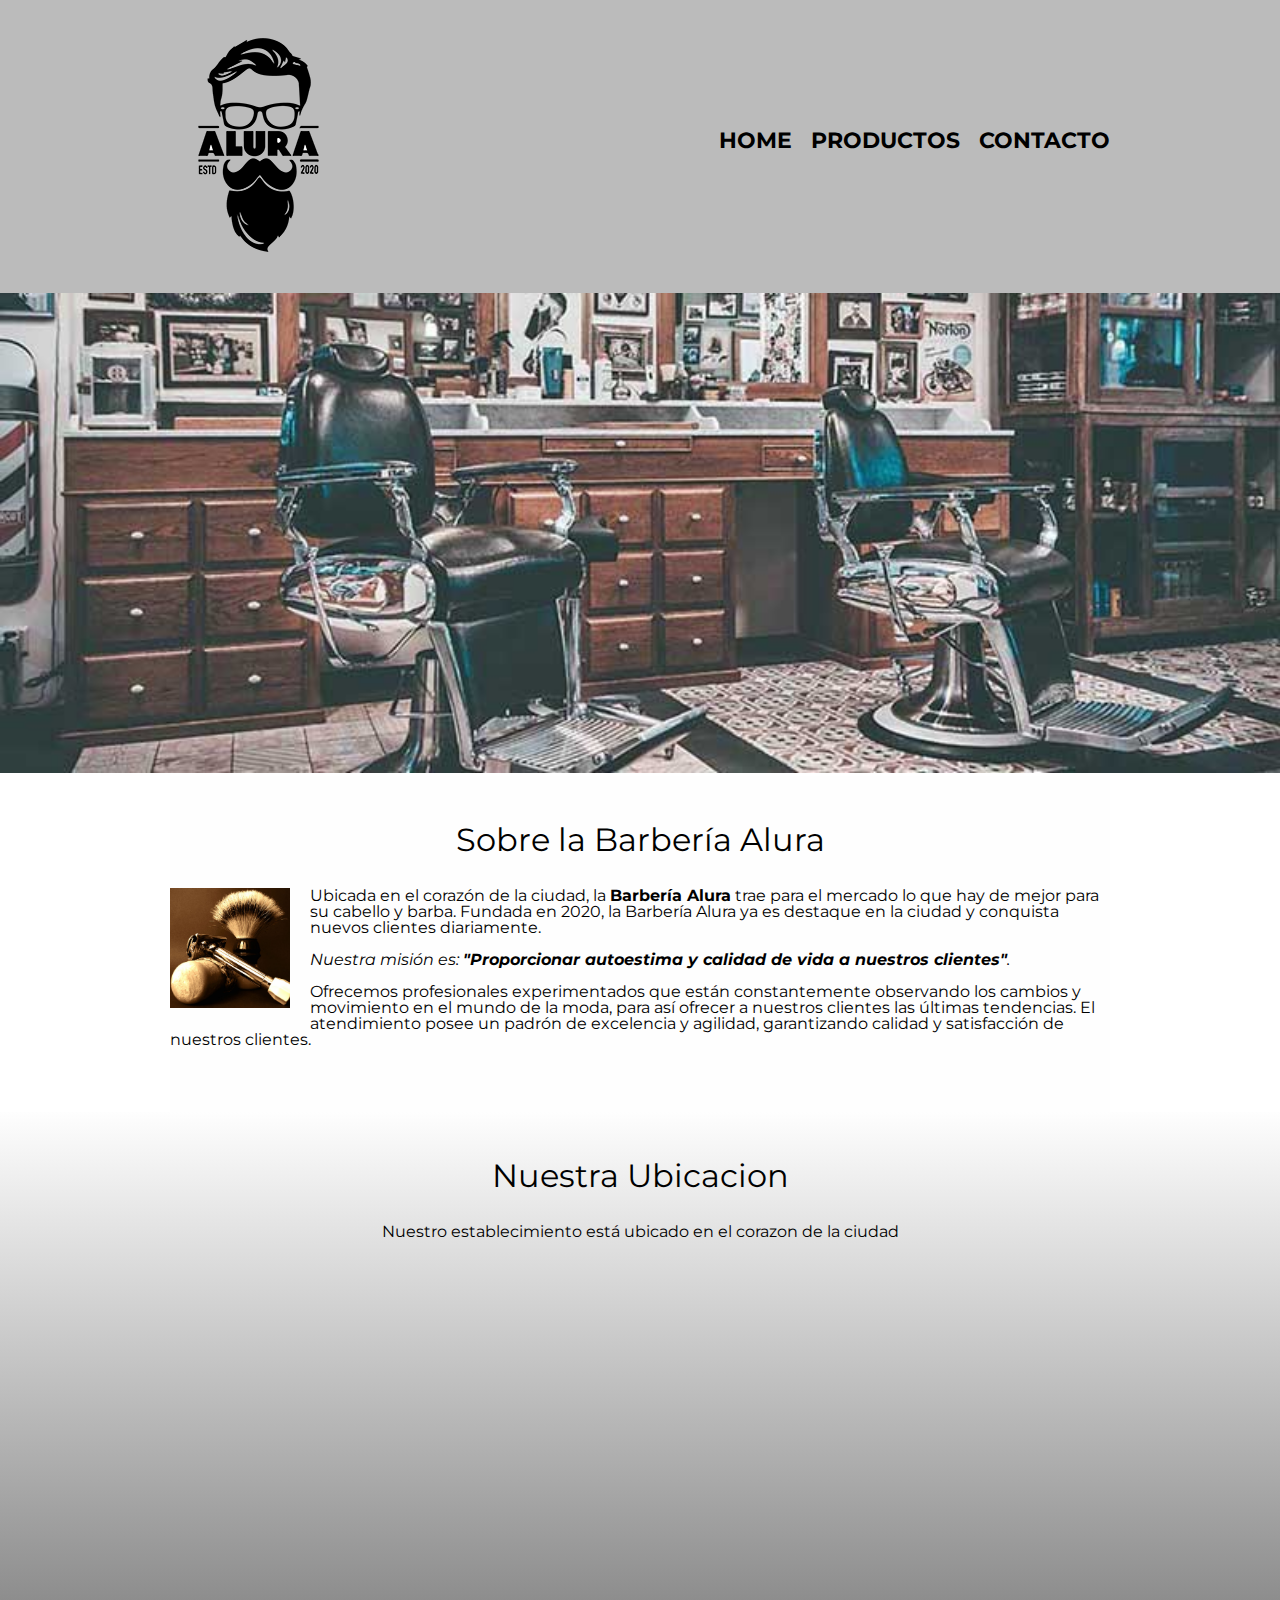
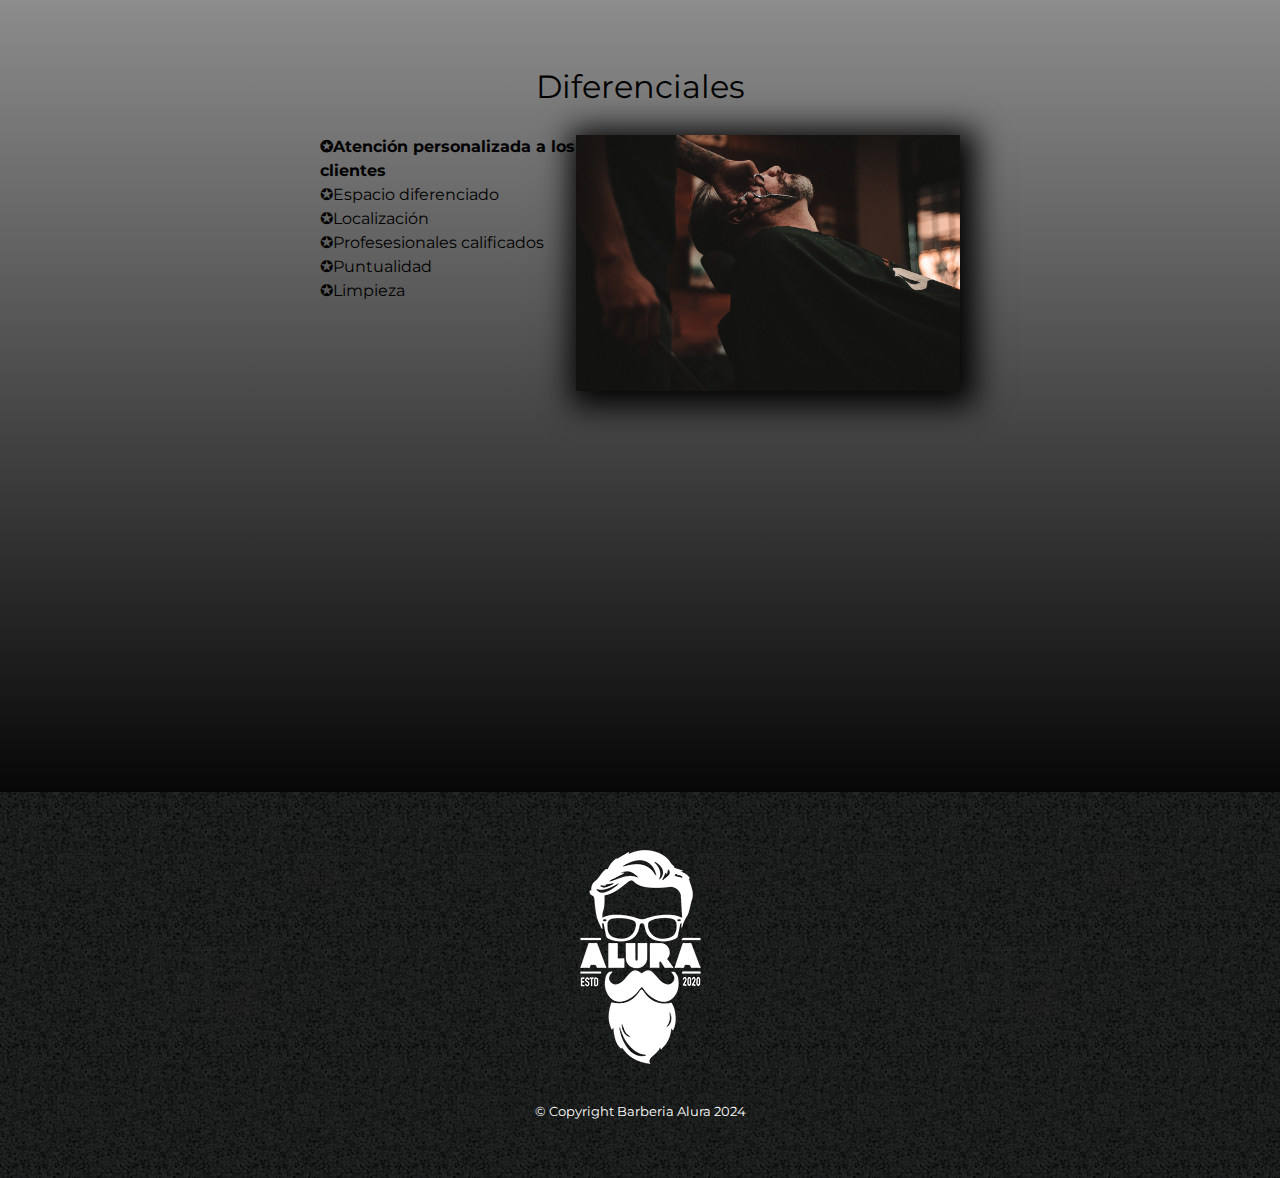
<file: index.html>
<!DOCTYPE html>

<html lang="es">
    
    <head>

        <meta charset="UTF-8"> 
        <meta name="viewport" content="width-device-width">
        <title>Barbería Alura</title>
        <link rel="stylesheet" href="reset.css">
        <link rel="stylesheet" href="style.css">
        <link rel="preconnect" href="https://fonts.googleapis.com">
<link rel="preconnect" href="https://fonts.gstatic.com" crossorigin>
<link href="https://fonts.googleapis.com/css2?family=Montserrat:ital,wght@0,100..900;1,100..900&display=swap" rel="stylesheet">
        
    </head>

    <body>

        <header>
            <div class="caja">
                <h1><img src="imagenes/logo.png"></h1>
                <nav>
                    <ul>
                        <li><a href="index.html">Home</a></li>
                        <li><a href="productos.html">Productos</a></li>
                        <li><a href="contacto.html">Contacto</a></li>
                    </ul>
                </nav>
            </div>  
        </header>

        <img class="banner" src="banner/banner.jpg">
        <main>
            
            <section class="principal">

                <h2 class="titulo-principal">Sobre la Barbería Alura</h2>

                <img class="utensilios" src="/imagenes/utensilios[1].jpg" alt="Utensilios de un bar">
    
                <p>Ubicada en el corazón de la ciudad, la <strong>Barbería Alura</strong> trae para el mercado lo que hay de mejor para su cabello y barba. Fundada en 2020, la Barbería Alura ya es destaque en la ciudad y conquista nuevos clientes diariamente.</p>
    
                <p id="mision"><em>Nuestra misión es: <strong>"Proporcionar autoestima y calidad de vida a nuestros clientes"</strong>.</em></p>
    
                <p>Ofrecemos profesionales experimentados que están constantemente observando los cambios y movimiento en el mundo de la moda, para así ofrecer a nuestros clientes las últimas tendencias. El atendimiento posee un padrón de excelencia y agilidad, garantizando calidad y satisfacción de nuestros clientes.</p> 
    
            </section>

            <section class="mapa">

                <h3 class="titulo-principal">Nuestra Ubicacion</h3>
                <p>Nuestro establecimiento está ubicado en el corazon de la ciudad</p>
                
                <div class="mapa-contenido">
                    <iframe src="https://www.google.com/maps/embed?pb=!1m18!1m12!1m3!1d3656.407840731005!2d-46.637218389711016!3d-23.589701978691863!2m3!1f0!2f0!3f0!3m2!1i1024!2i768!4f13.1!3m3!1m2!1s0x94ce5bd9bb943bf5%3A0x6f642995c970f0fe!2scaelum%20alura!5e0!3m2!1ses-419!2sar!4v1708368111638!5m2!1ses-419!2sar" width="100%" height="300" style="border:0;" allowfullscreen="" loading="lazy" referrerpolicy="no-referrer-when-downgrade"></iframe>

                </div>
                
                

            </section>
    
            <section class="diferenciales">
    
                <h3 class="titulo-principal">Diferenciales</h3>
                <div class="contenido-diferenciales">
                    <ul class="lista-diferenciales">
                        <li class="items">Atención personalizada a los clientes</li>
                        <li class="items">Espacio diferenciado</li>
                        <li class="items">Localización</li>
                        <li class="items">Profesesionales calificados</li>
                        <li class="items">Puntualidad</li>
                        <li class="items">Limpieza</li>
                    </ul><img src="diferenciales/diferenciales.jpg" class="imagen-diferenciales">
                </div>    
                <div class="video">
                    <iframe width="560" height="315" src="https://www.youtube.com/embed/wcVVXUV0YUY?si=9Er_Nka5a4yH0Me7" title="YouTube video player" frameborder="0" allow="accelerometer; autoplay; clipboard-write; encrypted-media; gyroscope; picture-in-picture; web-share" allowfullscreen></iframe>
                </div>
    
            </section>

            
        </main>
        
        <footer>
            <img src="imagenes/logo-blanco.png" >
            <p class="copyright">&copy Copyright Barberia Alura 2024</p>
        </footer>
        
    </body>
</html>
</file>
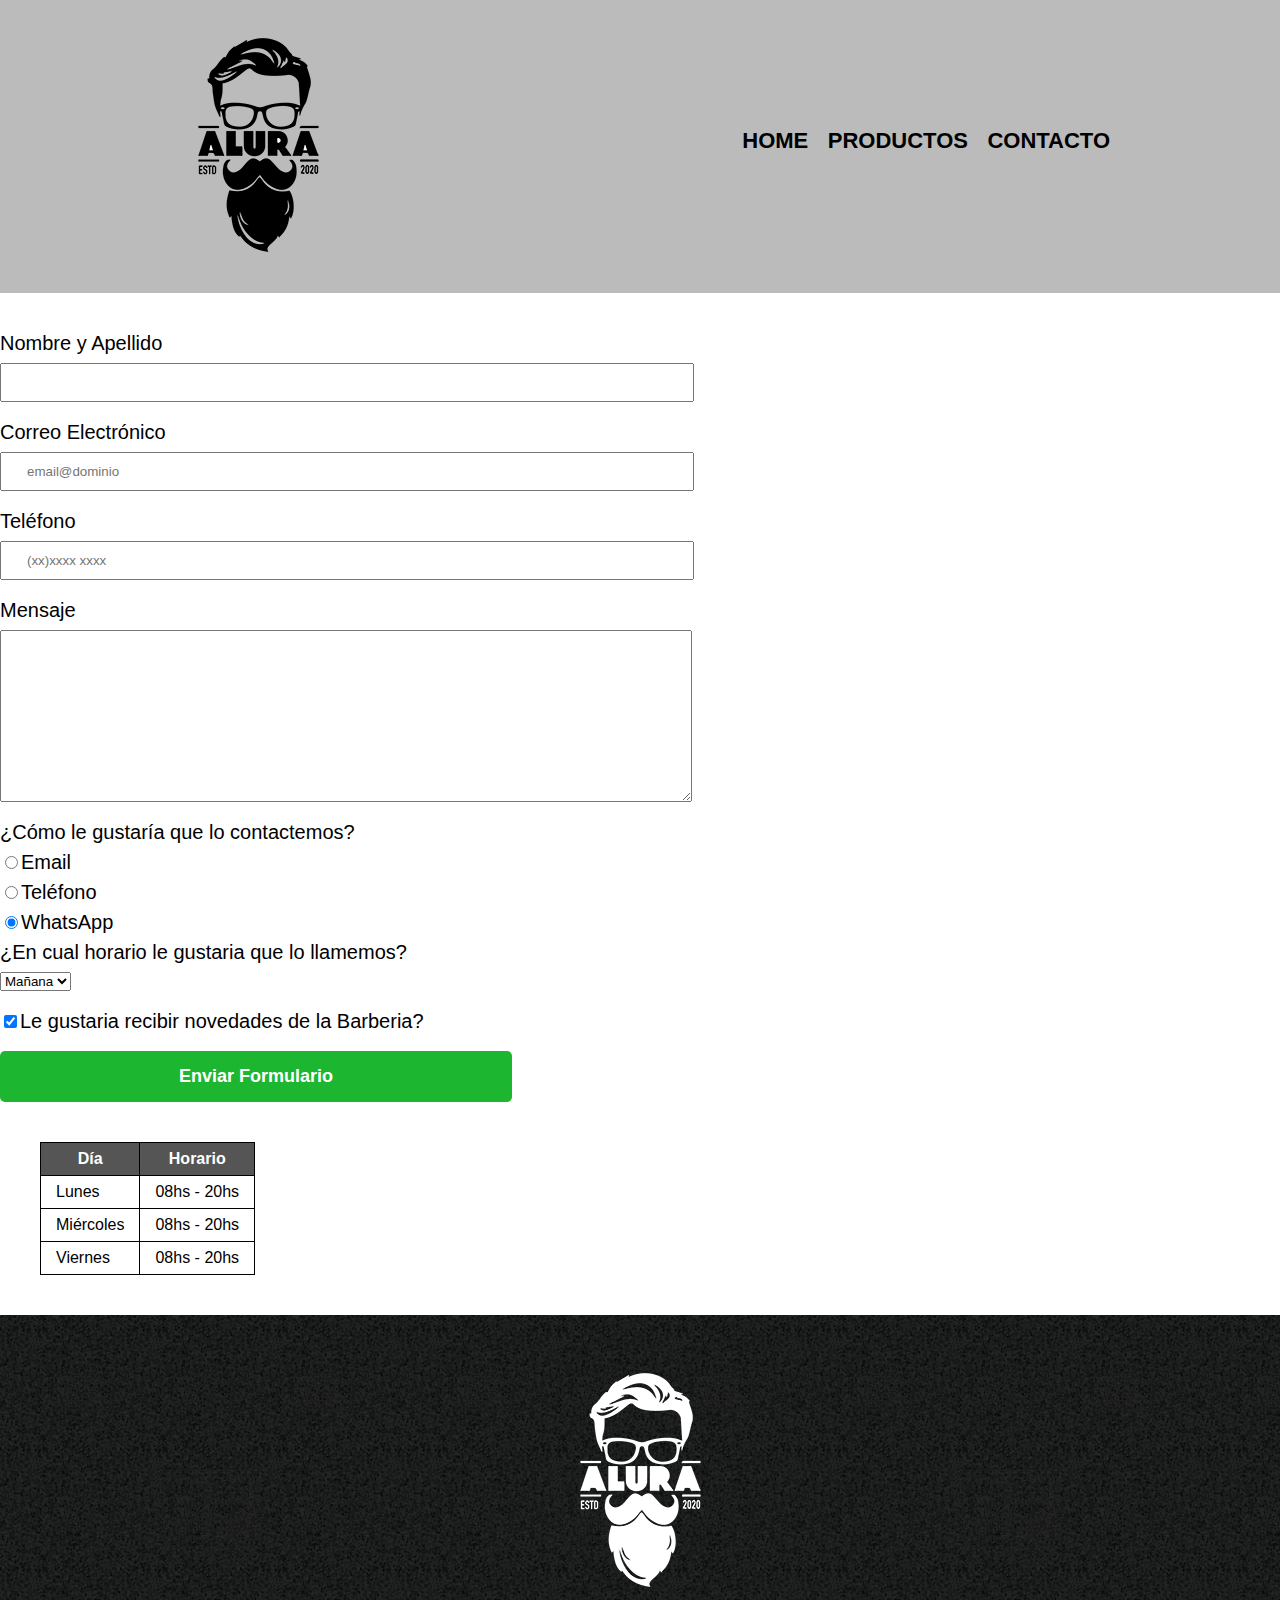
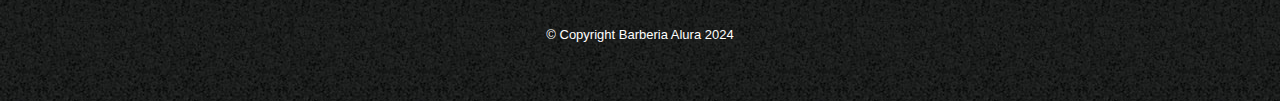
<file: contacto.html>
<!DOCTYPE html>

<html>
    <head>
        <meta charset="UTF-8">
        <title>Contacto - Barberia Alura</title>
        <link rel="stylesheet" href="reset.css">
        <link rel="stylesheet" href="style.css">
    </head>
    <body>
        <header>
            <div class="caja">
                <h1><img src="imagenes/logo.png" alt="Logo de la Barberia Alura"></h1>
                <nav>
                    <ul>
                        <li><a href="index.html">Home</a></li>
                        <li><a href="productos.html">Productos</a></li>
                        <li><a href="contacto.html">Contacto</a></li>
                    </ul>
                </nav>
            </div>  
        </header>
        <main>
            <form >
                <label for="nombreyapellido">Nombre y Apellido</label>
                <input type="text" id="nombreyapellido" class="input-padron" required>

                <label for="correoelectronico">Correo Electrónico</label>
                <input type="email" id="correoelectronico" class="input-padron" required placeholder="email@dominio">

                <label for="telefono">Teléfono</label>
                <input type="tel" id="telefono" class="input-padron"required placeholder="(xx)xxxx xxxx">
                
                <label for="mensaje">Mensaje</label>
                <textarea cols="70" rows="10" id="mensaje" class="input-padron"required></textarea>

                <fieldset>

                    <legend class="test" id="test" >¿Cómo le gustaría que lo contactemos?</legend>
                
                    <label for="radio-email"><input type="radio" name="contacto" value="email" id="radio-email">Email</label>
                    <label for="radio-telefono"><input type="radio" name="contacto" value="telefono" id="radio-telefono">Teléfono</label>
                    <label for="radio-whatsapp"><input type="radio" name="contacto" value="whatsapp" id="radio-whatsapp" checked>WhatsApp</label>
                    
                </fieldset>
                <fieldset>
                    <legend>¿En cual horario le gustaria que lo llamemos?</legend>
                    <select>
                        <option >Mañana</option>
                        <option >Tarde</option>
                        <option >Noche</option>
                    </select>
                    <label class="checkbox"><input type="checkbox"checked>Le gustaria recibir novedades de la Barberia?</label>
                </fieldset>
                <input type="submit" name="contacto" value="Enviar Formulario" class="enviar">

            </form>
            
            <table>

                <thead>
                    <tr>
                        <th>Día</th>
                        <th>Horario</th>
                    </tr>
                </thead>

                <tbody>
                    <tr>
                        <td>Lunes</td>
                        <td>08hs -  20hs</td>
                    </tr>
                    <tr>
                        <td>Miércoles</td>
                        <td>08hs -  20hs</td>
                    </tr>
                    <tr>
                        <td>Viernes</td>
                        <td>08hs -  20hs</td>
                    </tr>
                </tbody>    
            </table>
        </main>
        <footer>
            <img src="imagenes/logo-blanco.png" alt="Logo de la Barberia Alura">
            <p class="copyright">&copy Copyright Barberia Alura 2024</p>
        </footer>
    </body>
</file>
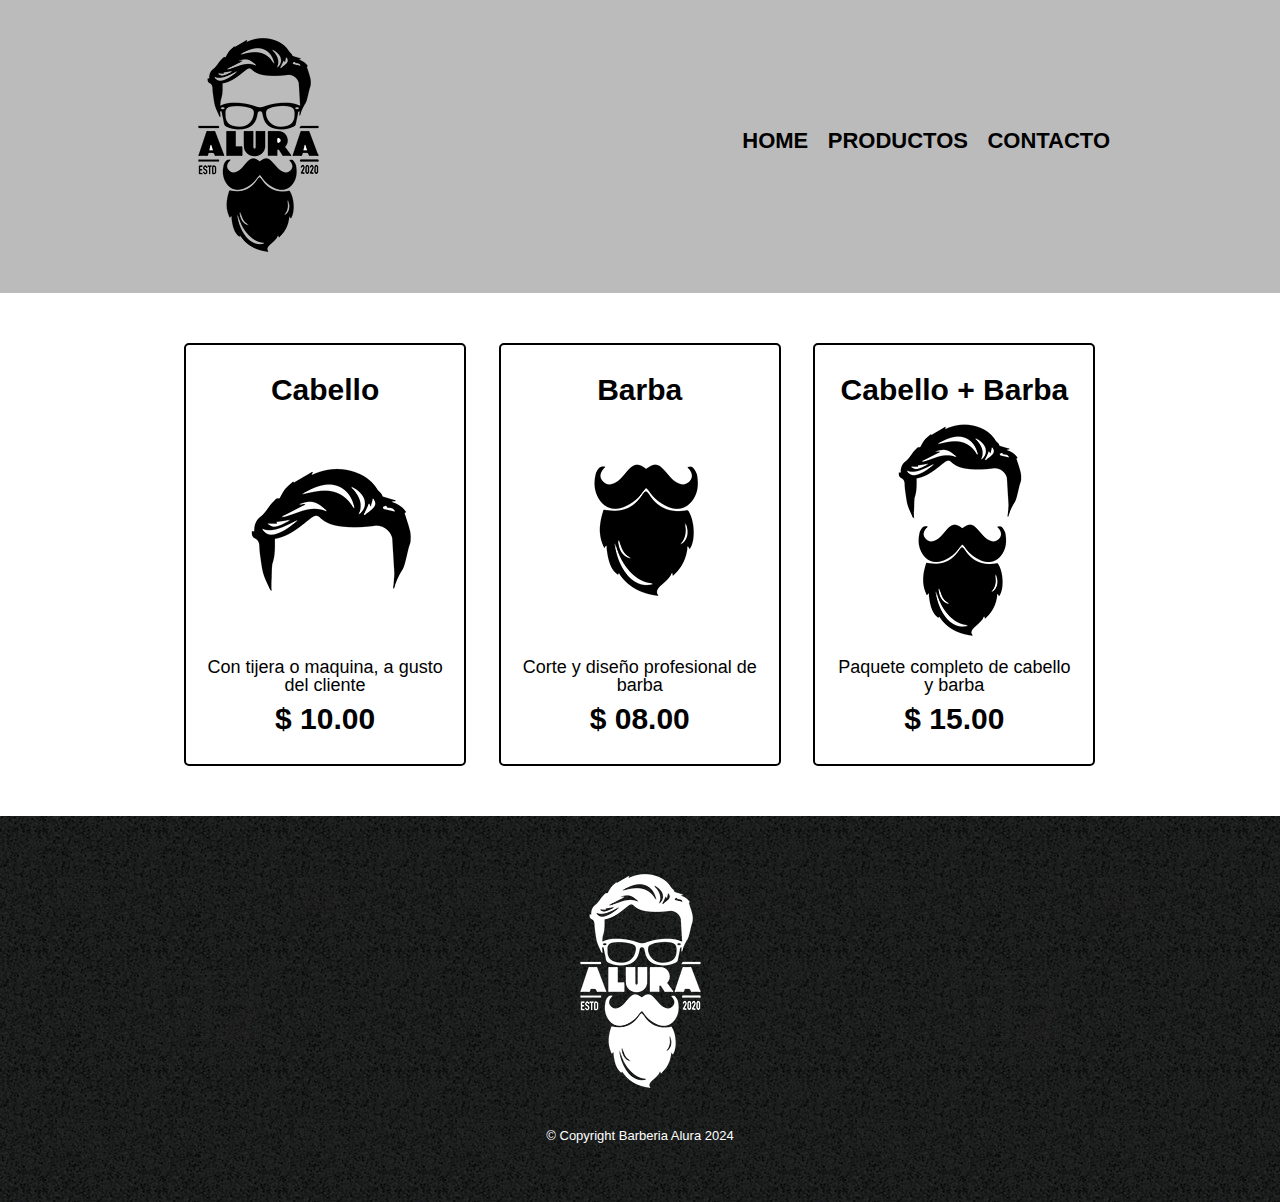
<file: productos.html>
<!DOCTYPE html>

<html>
    <head>
        <meta charset="UTF-8">
        <title>Productos - Barbería Alura</title>
        <link rel="stylesheet" href="reset.css">
        <link rel="stylesheet" href="style.css">
    </head>
    <body>
        <header>
            <div class="caja">
                <h1><img src="imagenes/logo.png"></h1>
                <nav>
                    <ul>
                        <li><a href="index.html">Home</a></li>
                        <li><a href="productos.html">Productos</a></li>
                        <li><a href="contacto.html">Contacto</a></li>
                    </ul>
                </nav>
            </div>  
        </header>

        <main>
            <ul class="productos">
                <li>
                    <h2>Cabello</h2>
                    <img src="/imagenes/cabello.jpg">
                    <p class="producto-descripcion">Con tijera o maquina, a gusto del cliente</p>
                    <p class="producto-precio">$ 10.00</p>
                    </li>
                <li>
                    <h2>Barba</h2>
                    <img src="/imagenes/barba.jpg" >
                    <p class="producto-descripcion">Corte y diseño profesional de barba</p>
                    <p class="producto-precio">$ 08.00</p>
                </li>
                <li>
                    <h2>Cabello + Barba</h2>
                    <img src="/imagenes/cabello+barba.jpg" >
                    <p class="producto-descripcion">Paquete completo de cabello y barba</p>
                    <p class="producto-precio">$ 15.00</p>
                    </li>
            </ul>           
        </main>
        <footer>
            <img src="imagenes/logo-blanco.png" >
            <p class="copyright">&copy Copyright Barberia Alura 2024</p>
        </footer>
    </body>
</html>
</file>
<file: style.css>
body{
  font-family: "Montserrat", sans-serif;
  font-optical-sizing: auto;
  font-weight: weight;
  font-style: normal;
}


header {
    background-color: #BBBBBB;
    padding: 20px 0;
}

.caja {
    width: 940px;
    position: relative;
    margin: 0 auto;
}

nav{
    position: absolute;
    top : 110px;
    right: 0;
}

nav li {
    display: inline;
    margin: 0 0 5px 15px;
    
}

nav a{
    text-transform: uppercase;
    color: black;
    font-weight: bold;
    font-size: 22px;
    text-decoration: none;
}

nav a:hover{
    color:chartreuse;
    text-decoration: underline;
}
.productos{
    width: 940px;
    margin: 0 auto;
    padding: 50px;
}
.productos li {
    display: inline-block;
    text-align: center;
    width: 30%;
    vertical-align: top;
    margin: 0 1.5%;
    padding: 30px 20px;
    box-sizing: border-box;
    border-color: #000000;
    border-width: 2px;
    border-style: solid;
    border-radius: 5px;
}

.productos li:hover{
    border-color: chartreuse;
}

.productos li:active{
    border-color: blue;
}

.productos h2{
    font-size: 30px;
    font-weight: bold;
}
.productos li:hover h2{
    font-size: 33px;
}
.producto-descripcion{
    font-size: 18px;
}

.producto-precio{
    font-size: 30px;
    font-weight: bold;
    margin-top: 10px;
}

footer{
    text-align: center;
    background: url(imagenes/bg.jpg);
    padding: 40px;
}

.copyright{
    color: #FFFFFF;
    font-size: 13px;
    margin: 20px;
}

form{
    margin: 40px 0;
}

form label, form legend{
    display: block;
    font-size: 20px;
    margin: 0 0 10px;
}

.input-padron{
    display: block;
    margin: 0 0 20px;
    padding: 10px 25px;
    width: 50%;
}

.checkbox{
    margin: 20px 0;
}

.enviar{
    width: 40%;
    padding: 15px 0;
    font-size: 18px;
    font-weight: bold;
    color: white;
    background-color: rgb(29, 182, 49);
    border: none;
    border-radius: 5px;
    transition: 0.4s all;
}

.enviar:hover{
    background-color: rgb(13, 82, 13);
    transform: scale(1.1);
   
}

table{
    margin: 40px 40px;
}

thead{
    background: #555555;
    color: white;
    font-weight: bold;
}

td,th{
    border: 1px solid black;
    padding: 8px 15px;
}

/*css para nuestra home*/

.banner{
    width: 100%;
}

.principal{
    padding: 3em 0;
    background: #FEFEFE;
    width: 940px;
    margin: 0 auto;
}

.titulo-principal{
    text-align: center;
    font-size: 2em;
    margin: 0 0 1em;
    clear: left;
}

.principal p{
    margin: 0 0 1em;
}

.principal strong{
    font-weight: bold;
}

.principal em{
    font-style: italic;
}

.utensilios{
    width: 120px;
    float: left;
    margin: 0 20px 20px 0;
}

.mapa{
    padding: 3em 0;
    background:linear-gradient(#FEFEFE,#888888);
}

.mapa p{
    margin: 0 0 2em;
    text-align: center;
}

.mapa-contenido{
    width: 940px;
    margin: 0 auto;
}

.diferenciales{
    padding: 3em 0;
    background:linear-gradient(#888888,#070707);
}

.contenido-diferenciales{
    width: 640px;
    margin: 0  auto;
}

.lista-diferenciales{
    width: 40%;
    display: inline-block;
    vertical-align: top;
}

.items{
    line-height: 1.5;
}

.items::before{
    content: "✪";
}

.items:first-child{
    font-weight: bold;
}

.imagen-diferenciales{
    width: 60%;
    transition: 400ms;
    box-shadow: 5px 5px 30px 10px #000000;
}

.imagen-diferenciales:hover{
    opacity: 0.3;
    transition: 400ms;
}

.video{
    width: 560px;
    margin: 1em auto;
}

@media screen and(max-width:480px) {
    .caja, .principal, .mapa-contenido, .contenido-diferenciales, .video{
        width: auto;
    }
}
</file>
